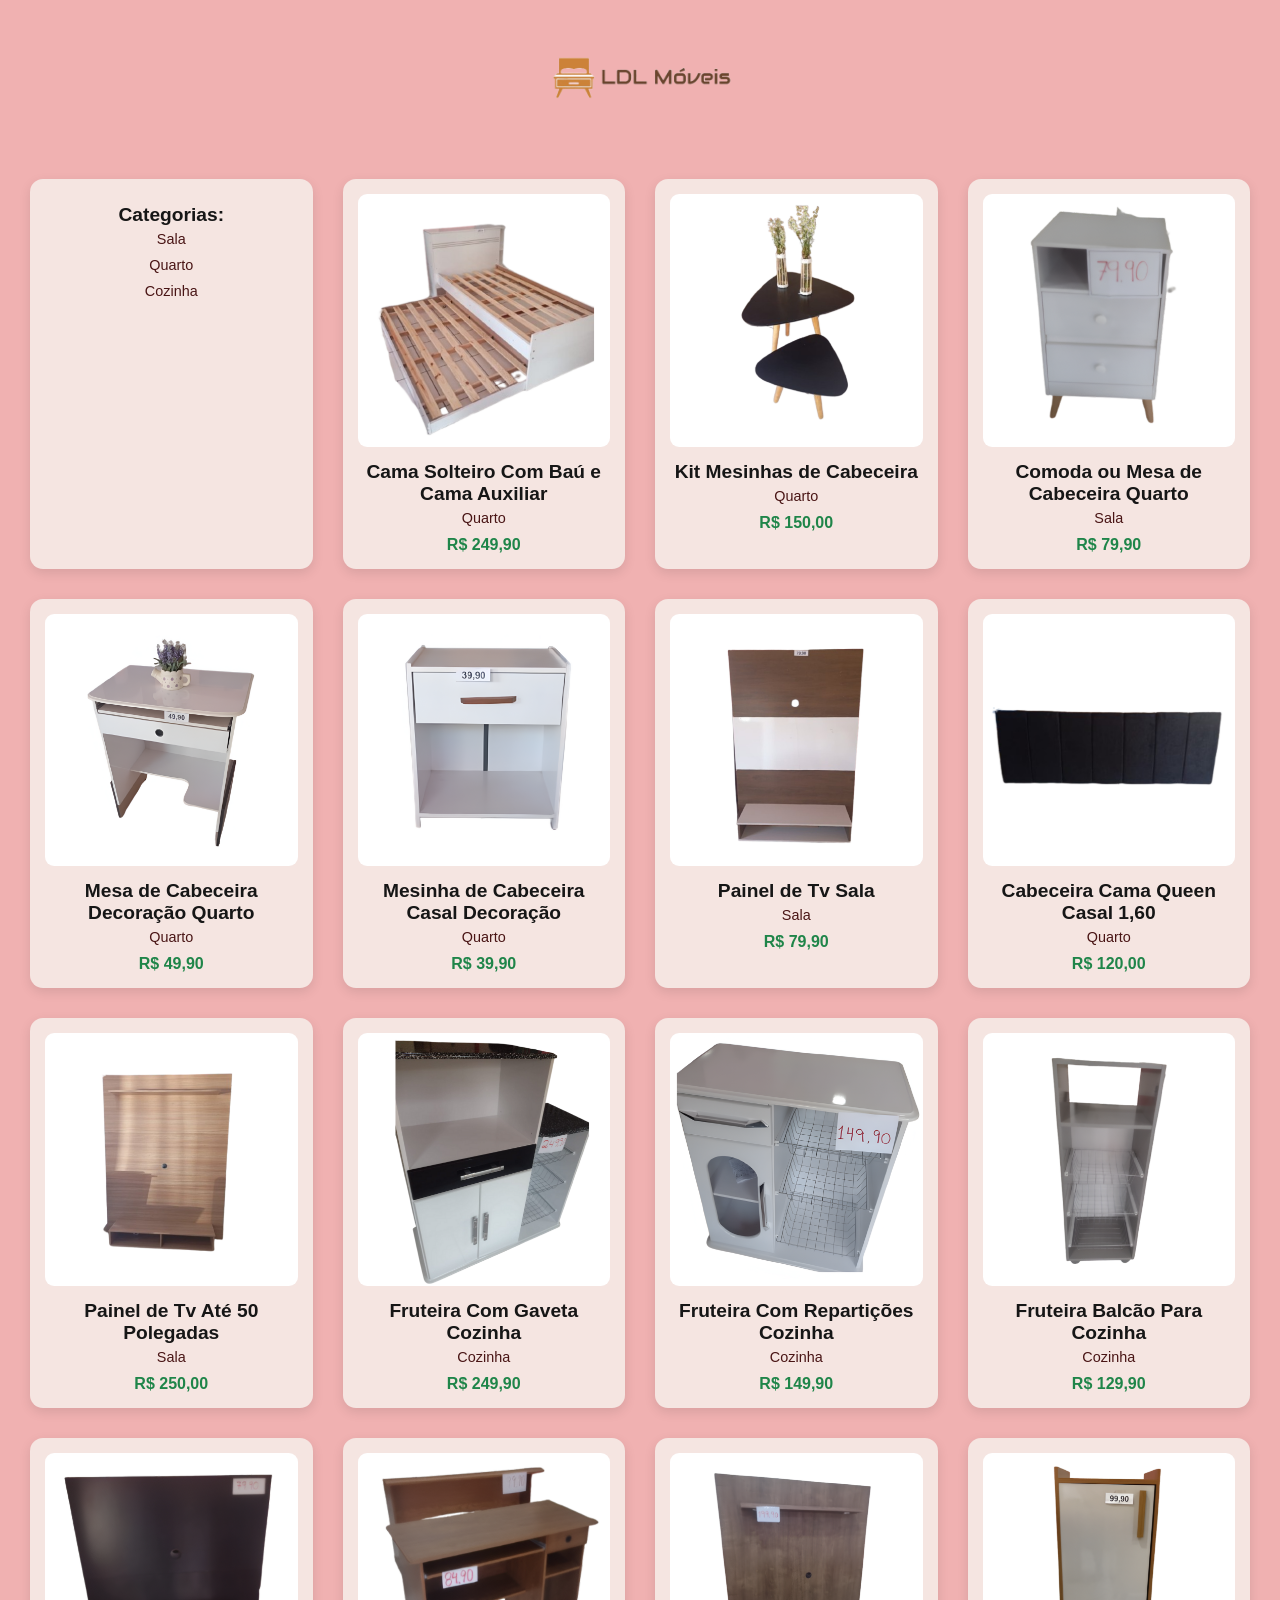
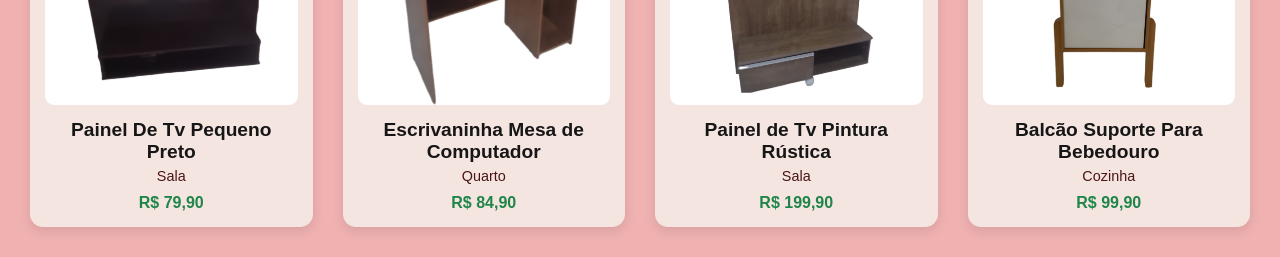
<file: index.html>
<!DOCTYPE html>
<html lang="en">
<head>
    <meta charset="UTF-8">
    <meta name="viewport" content="width=device-width, initial-scale=1.0">
    <title>Catálogo de Moveis</title>
    <link rel="stylesheet" href="style.css">
    <link rel="icon" href="Logo/logo.png" type="image/png">

</head>
<body>
    <header>
        <a href="index.html">
            <img src="Logo/logo.png" class="logo" />
        </a>
    </header>
    
    <main class="catalogo">
        <div class="item">
            <h2>Categorias:</h2> 
            <p class="categoria">
                <a href="sala.html">Sala</a>
            </p>
            <p class="categoria">
                <a href="quarto.html">Quarto</a>
            </p>
            <p class="categoria">
                <a href="cozinha.html">Cozinha</a>
            </p>
        </div>

    <div class="item">
        <a href="produto.html?id=cama">
            <img src="Imagens/cama.png" alt="Cama"/>
            <h2>Cama Solteiro Com Baú e Cama Auxiliar</h2>
            <p class="categoria">Quarto</p>
            <p class="preco">R$ 249,90</p>
        </a>
    </div>

    <div class="item"> 
        <a href="produto.html?id=kitmesinhas">
            <img src="Imagens/kit_mesinhas.png" alt="Kit Mesinhas"/>
            <h2>Kit Mesinhas de Cabeceira</h2>
            <p class="categoria">Quarto</p>
            <p class="preco">R$ 150,00</p>
        </a>
    </div>
        
    <div class="item">
        <a href="produto.html?id=comoda">
            <img src="Imagens/comoda.png"/>
            <h2>Comoda ou Mesa de Cabeceira Quarto</h2>
            <p class="categoria">Sala</p>
            <p class="preco"> R$ 79,90 </p>
        </a>
    </div>

    <div class="item">
        <a href="produto.html?id=mesa">
            <img src="Imagens/mesa .png"/>
            <h2>Mesa de Cabeceira Decoração Quarto</h2>
            <p class="categoria">Quarto</p>
            <p class="preco"> R$ 49,90</p>
        </a>
    </div>

    <div class="item">
        <a href="produto.html?id=mesinha">
            <img src="Imagens/mesinha.png"/>
            <h2>Mesinha de Cabeceira Casal Decoração</h2>
            <p class="categoria">Quarto</p> 
            <p class="preco"> R$ 39,90</p>
        </a>
    </div>

    <div class="item">
        <a href="produto.html?id=painel">
            <img src="Imagens/painel.png"/>
            <h2>Painel de Tv Sala</h2>
            <p class="categoria">Sala</p> 
            <p class="preco"> R$ 79,90</p>
        </a>
    </div>

    <div class="item">
        <a href="produto.html?id=cabeceira">
            <img src="Imagens/cabeceira.png"/>
            <h2>Cabeceira Cama Queen Casal 1,60</h2>
            <p class="categoria">Quarto</p> 
            <p class="preco"> R$ 120,00</p>
        </a>
    </div>

    <div class="item">
        <a href="produto.html?id=painelmaior">
            <img src="Imagens/painelmaior.png"/>
            <h2>Painel de Tv Até 50 Polegadas</h2>
            <p class="categoria">Sala</p> 
            <p class="preco"> R$ 250,00</p>
        </a>
    </div>

    <div class="item">
        <a href="produto.html?id=fruteira">
            <img src="Imagens/fruteira.png"/>
            <h2>Fruteira Com Gaveta Cozinha</h2>
            <p class="categoria">Cozinha</p>
            <p class="preco"> R$ 249,90</p>
        </a>
    </div>

    <div class="item">
        <a href="produto.html?id=fruteira2">
            <img src="Imagens/fruteira2.png"/>
            <h2>Fruteira Com Repartições Cozinha</h2>
            <p class="categoria">Cozinha</p>
            <p class="preco"> R$ 149,90</p>
        </a>
    </div>

    <div class="item">
        <a href="produto.html?id=fruteira3">
            <img src="Imagens/fruteira3.png"/>
            <h2>Fruteira Balcão Para Cozinha</h2>
            <p class="categoria">Cozinha</p>
            <p class="preco"> R$ 129,90</p>
        </a>
    </div>

    <div class="item">
        <a href="produto.html?id=painelpreto">
            <img src="Imagens/painelpreto.png"/>
            <h2>Painel De Tv Pequeno Preto</h2>
            <p class="categoria">Sala</p>
            <p class="preco"> R$ 79,90</p>
        </a>
    </div>


    <div class="item">
      <a href="produto.html?id=escrivaninha">
        <img src="Imagens/escrivaninha.png"/>
        <h2>Escrivaninha Mesa de Computador</h2>
        <p class="categoria">Quarto</p>
        <p class="preco"> R$ 84,90 </p>
      </a>
    </div>

    <div class="item">
        <a href="produto.html?id=painelrustico">
            <img src="Imagens/painelrustico.png"/>
            <h2>Painel de Tv Pintura Rústica</h2>
            <p class="categoria">Sala</p>
            <p class="preco"> R$ 199,90 </p>
        </a>
    </div>

    <div class="item">
        <a href="produto.html?id=suporte">
            <img src="Imagens/suporte.png"/>
            <h2>Balcão Suporte Para Bebedouro</h2>
            <p class="categoria">Cozinha</p>
            <p class="preco"> R$ 99,90 </p>
        </a>
    </div>


    </main>


</body>
</html>
</file>
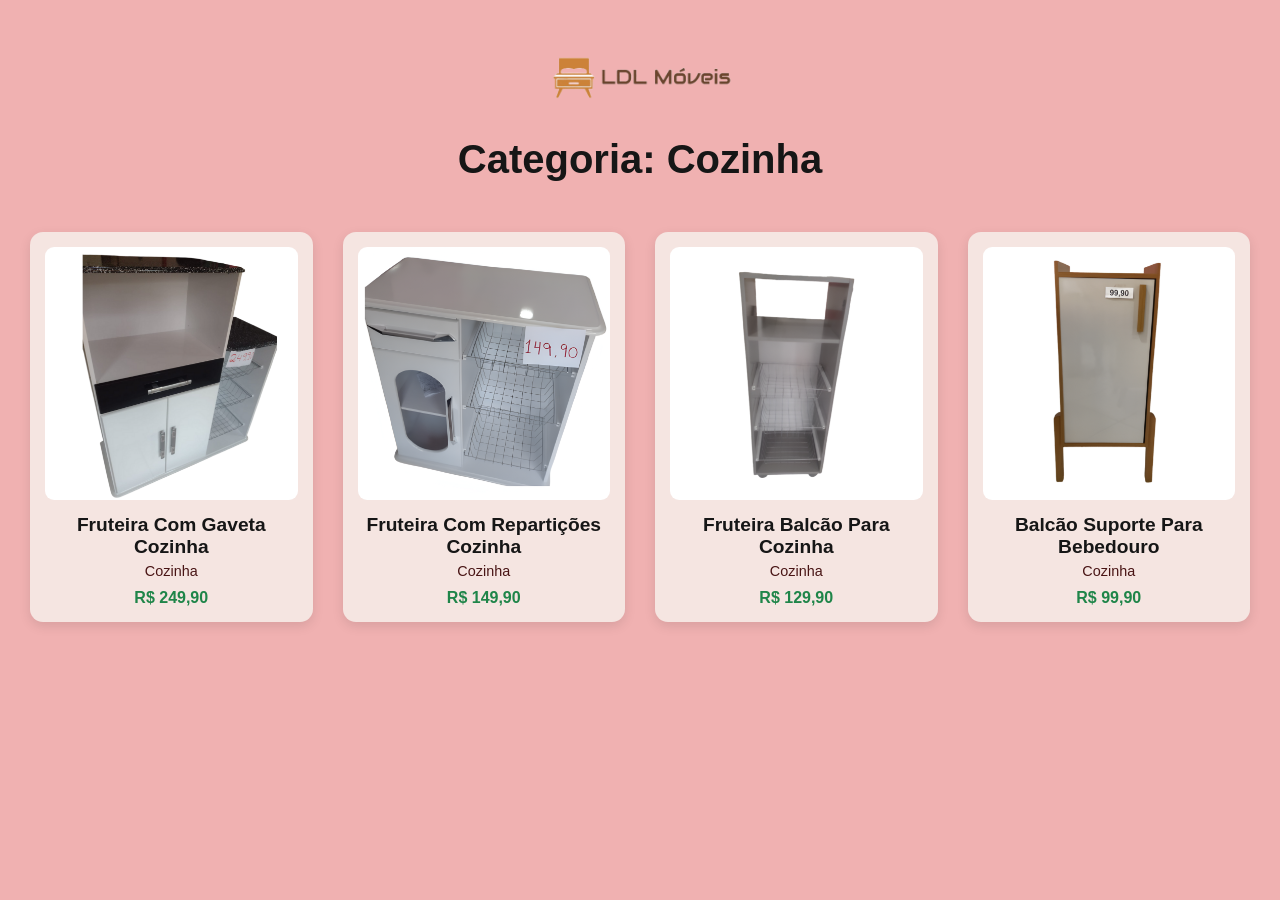
<file: cozinha.html>
<!DOCTYPE html>
<html lang="en">
<head>
    <meta charset="UTF-8">
    <meta name="viewport" content="width=device-width, initial-scale=1.0">
    <title>Categoria Cozinha</title>
    <link rel="stylesheet" href="style.css">
    <link rel="icon" href="Logo/logo.png" type="image/png">
</head>

<body>
    <header>
        <a href="index.html">
            <img src="Logo/logo.png" class="logo"/>
        </a>
        <h1>Categoria: Cozinha</h1>
    </header>

    <main class="catalogo">

        <div class="item">
            <a href="produto.html?id=fruteira">
                <img src="Imagens/fruteira.png"/>
                <h2>Fruteira Com Gaveta Cozinha</h2>
                <p class="categoria">Cozinha</p>
                <p class="preco"> R$ 249,90</p>
            </a>
        </div>

        <div class="item">
            <a href="produto.html?id=fruteira2">
                <img src="Imagens/fruteira2.png"/>
                <h2>Fruteira Com Repartições Cozinha</h2>
                <p class="categoria">Cozinha</p>
                <p class="preco"> R$ 149,90</p>
            </a>
        </div>

        <div class="item">
            <a href="produto.html?id=fruteira3">
                <img src="Imagens/fruteira3.png"/>
                <h2>Fruteira Balcão Para Cozinha</h2>
                <p class="categoria">Cozinha</p>
                <p class="preco"> R$ 129,90</p>
            </a>
        </div>

        <div class="item">
        <a href="produto.html?id=suporte">
            <img src="Imagens/suporte.png"/>
            <h2>Balcão Suporte Para Bebedouro</h2>
            <p class="categoria">Cozinha</p>
            <p class="preco"> R$ 99,90 </p>
        </a>
    </div>
    
    </main>
</body>
</html>
</file>
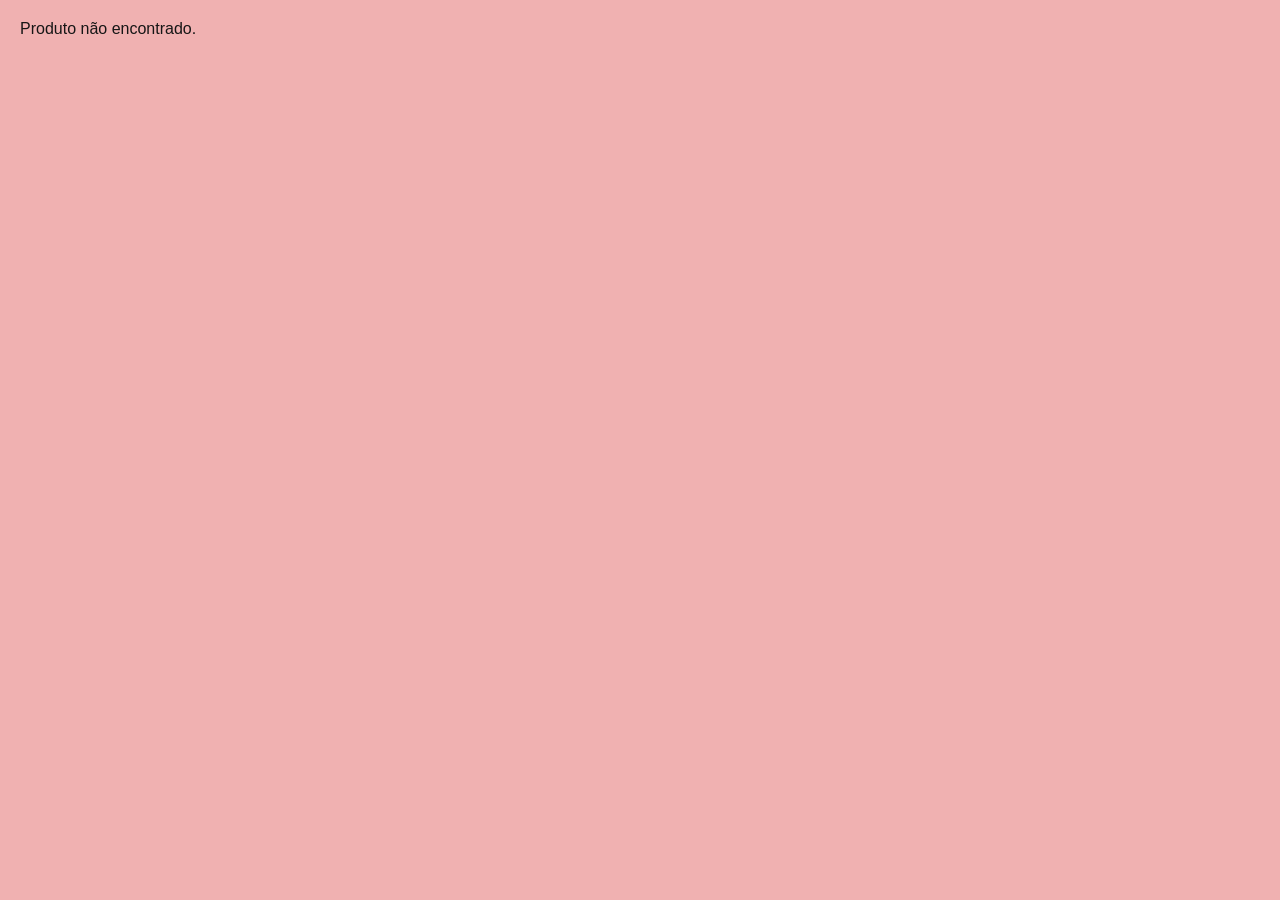
<file: produto.html>
<!DOCTYPE html>
<html lang="pt-BR">
<head>
  <meta charset="UTF-8">
  <title>Produto</title>
  <link rel="stylesheet" href="style.css">
</head>
<body>
  <main class="produto-detalhe">
    <div class="imagem-produto">
      <img id="imagem-produto" src="" alt="">
    </div>
    <div class="info-produto">
      <h1 id="titulo-produto"></h1>
      <p class="preco" id="preco-produto"></p>
      <p class="descricao" id="descricao-produto"></p>
    </div>
  </main>

  <!-- Referência ao script JS -->
  <script src="produto.js"></script>
</body>
</html>
</file>
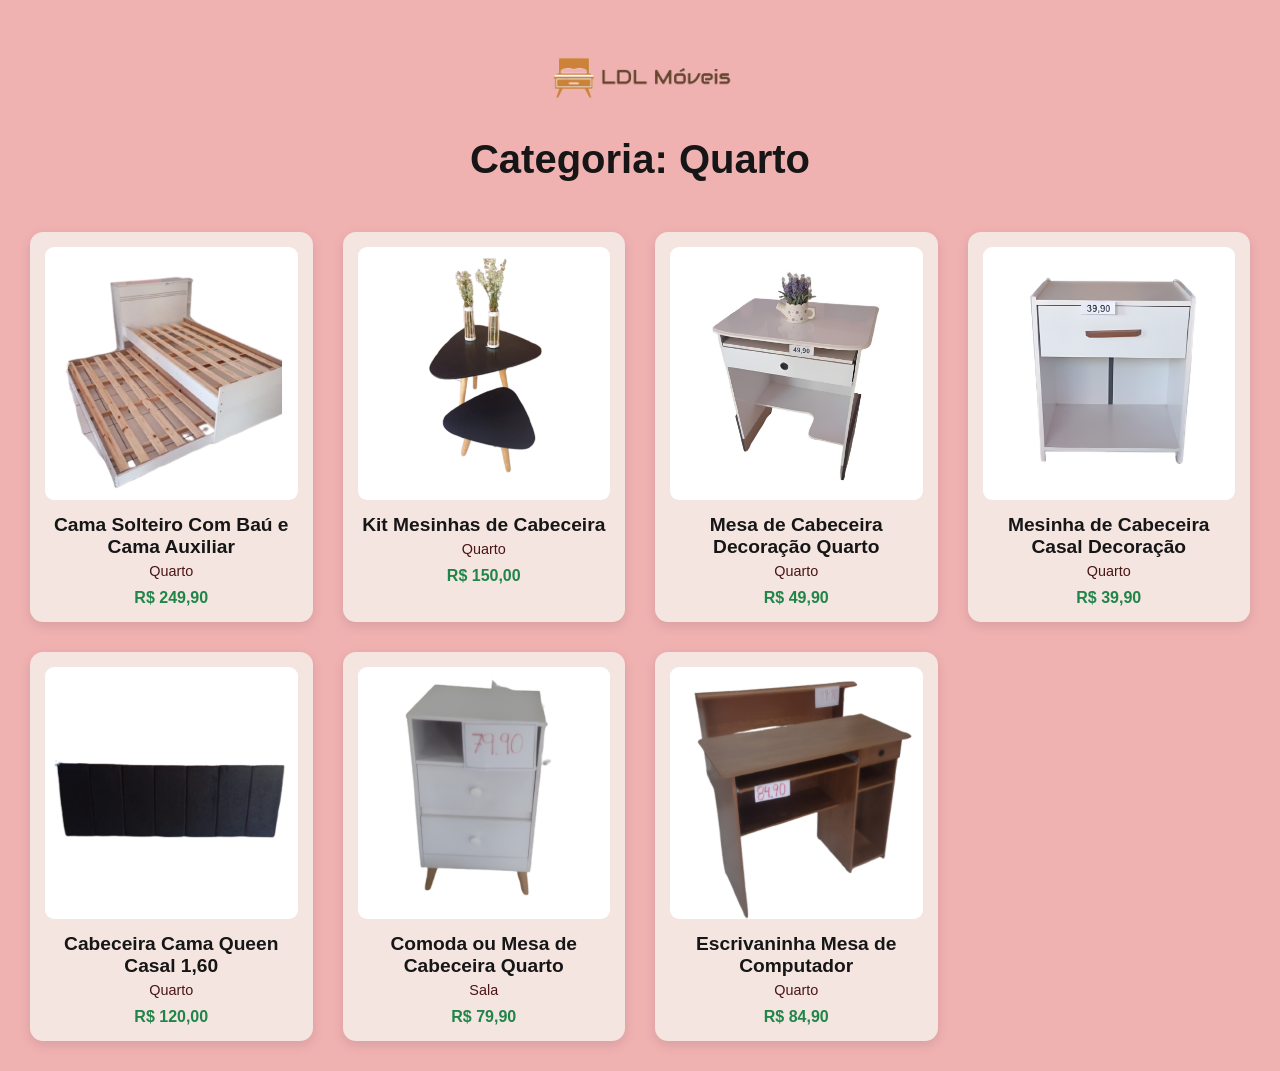
<file: quarto.html>
<!DOCTYPE html>
<html lang="en">
<head>
    <meta charset="UTF-8">
    <meta name="viewport" content="width=device-width, initial-scale=1.0">
    <title>Categoria Quarto</title>
    <link rel="stylesheet" href="style.css">
    <link rel="icon" href="Logo/logo.png" type="image/png">
</head>

<body>
  <header>
    <a href="index.html">
      <img src="Logo/logo.png" class="logo"/>
    </a>
    <h1>Categoria: Quarto</h1>
  </header>

  <main class="catalogo">
    <div class="item">
      <a href="produto.html?id=cama">
        <img src="Imagens/cama.png" alt="Cama" />
        <h2>Cama Solteiro Com Baú e Cama Auxiliar</h2>
        <p class="categoria">Quarto</p>
        <p class="preco">R$ 249,90</p>
      </a>
    </div>

    <div class="item">
      <a href="produto.html?id=kitmesinhas">
        <img src="Imagens/kit_mesinhas.png" alt="Kit Mesinhas" />
        <h2>Kit Mesinhas de Cabeceira</h2>
        <p class="categoria">Quarto</p>
        <p class="preco">R$ 150,00</p>
      </a>
    </div>

    <div class="item">
      <a href="produto.html?id=mesa">
        <img src="Imagens/mesa .png" alt="Mesa de Cabeceira" />
        <h2>Mesa de Cabeceira Decoração Quarto</h2>
        <p class="categoria">Quarto</p>
        <p class="preco">R$ 49,90</p>
      </a>
    </div>

    <div class="item">
      <a href="produto.html?id=mesinha">
        <img src="Imagens/mesinha.png" alt="Mesinha" />
        <h2>Mesinha de Cabeceira Casal Decoração</h2>
        <p class="categoria">Quarto</p>
        <p class="preco">R$ 39,90</p>
      </a>
    </div>

    <div class="item">
        <a href="produto.html?id=cabeceira">
            <img src="Imagens/cabeceira.png"/>
            <h2>Cabeceira Cama Queen Casal 1,60</h2>
            <p class="categoria">Quarto</p> 
            <p class="preco"> R$ 120,00</p>
        </a>
    </div>

    <div class="item">
        <a href="produto.html?id=comoda">
            <img src="Imagens/comoda.png"/>
            <h2>Comoda ou Mesa de Cabeceira Quarto</h2>
            <p class="categoria">Sala</p>
            <p class="preco"> R$ 79,90 </p>
        </a>
    </div>

    <div class="item">
      <a href="produto.html?id=escrivaninha">
        <img src="Imagens/escrivaninha.png"/>
        <h2>Escrivaninha Mesa de Computador</h2>
        <p class="categoria">Quarto</p>
        <p class="preco"> R$ 84,90 </p>
      </a>
    </div>

  </main>
</body>
</file>
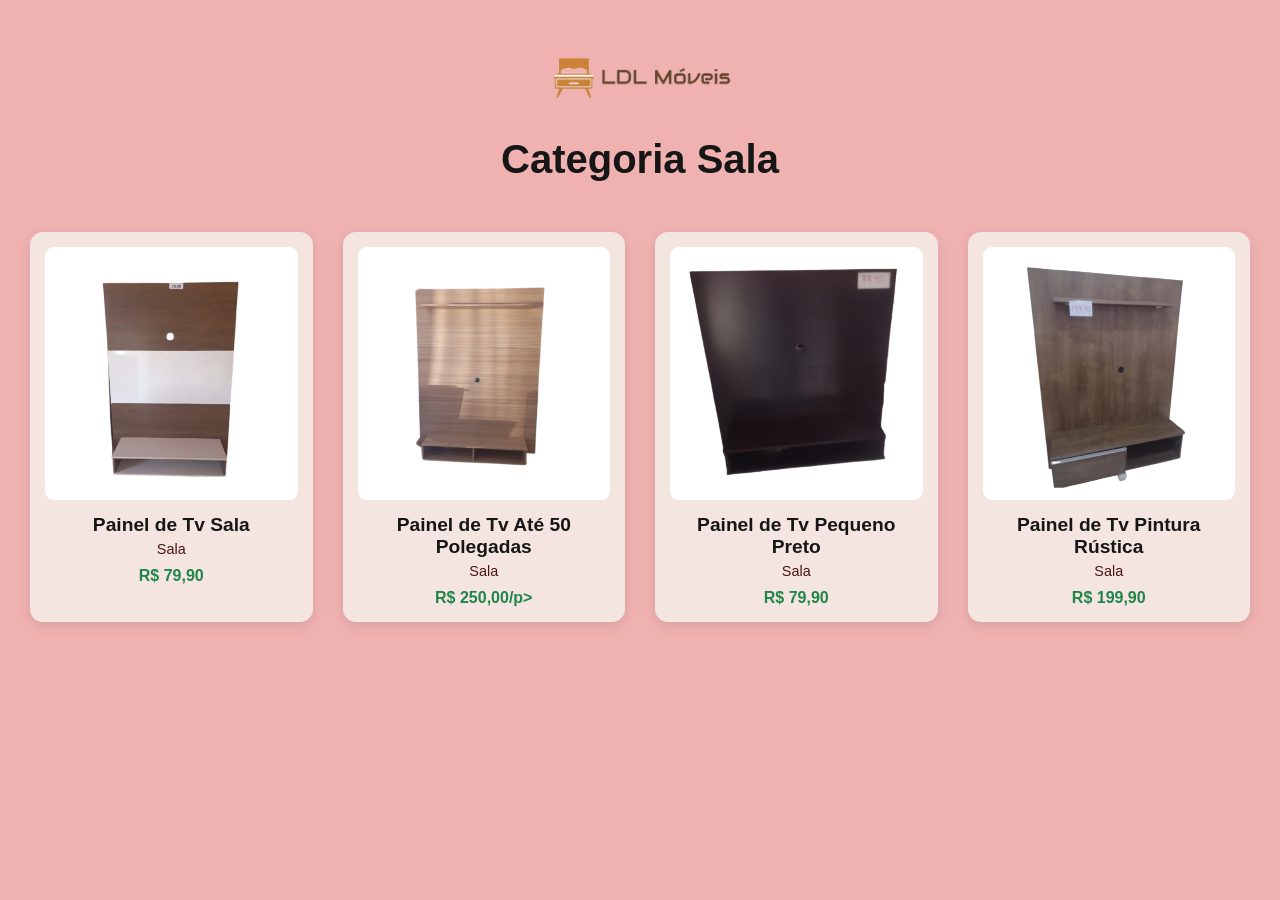
<file: sala.html>
<!DOCTYPE html>
<html lang="en">
<head>
    <meta charset="UTF-8">
    <meta name="viewport" content="width=device-width, initial-scale=1.0">
    <title>Categoria Sala</title>
    <link rel="stylesheet" href="style.css">
    <link rel="icon" href="Logo/logo.png" type="image/png">

</head>

<body>
    <header>
        <a href="index.html">
            <img src="Logo/logo.png" class="logo"/>
        </a>
        <h1>Categoria Sala</h1>
    </header>

    <main class="catalogo">
        <div class="item">
            <a href="produto.html?id=painel">
                <img src="Imagens/painel.png"/>
                <h2>Painel de Tv Sala</h2>
                <p class="categoria">Sala</p> 
                <p class="preco"> R$ 79,90</p>
            </a>
        </div>

        <div class="item">
            <a href="produto.html?id=painelmaior">
                <img src="Imagens/painelmaior.png"/>
                <h2>Painel de Tv Até 50 Polegadas</h2>
                <p class="categoria">Sala</p> 
                <p class="preco"> R$ 250,00/p>
            </a>
        </div>

        <div class="item">
            <a href="produto.html?id=painelpreto">
                <img src="Imagens/painelpreto.png"/>
                <h2>Painel de Tv Pequeno Preto</h2>
                <p class="categoria">Sala</p>
                <p class="preco"> R$ 79,90 </p>
            </a>
        </div>

        <div class="item">
        <a href="produto.html?id=painelrustico">
            <img src="Imagens/painelrustico.png"/>
            <h2>Painel de Tv Pintura Rústica</h2>
            <p class="categoria">Sala</p>
            <p class="preco"> R$ 199,90 </p>
        </a>
    </div>

    </main>

    

</body>
</file>
<file: style.css>
* {
    margin: 0;
    padding: 0;
    box-sizing: border-box;
}

body {
    font-family: 'Lexend', Tahoma, Geneva, Verdana, sans-serif;
    background-color: #f0b1b1;
    color: #161616;
    padding: 20px;
}

header {
    text-align: center;
    margin-bottom: 40px;
}

.logo {
    max-width: 200px;
    height: auto;
    display: block;
    margin: 0 auto 8px; /* centraliza e dá um espacinho abaixo */;
}

h1{
    font-size: 2.5rem;
    color: #161616;
}

.catalogo {
    display: grid;
    grid-template-columns: repeat(auto-fit, minmax(280px, 1fr));
    gap: 30px;
    padding: 10px;
}

.item {
    display: block;
    text-decoration: none;
    color: inherit;
    background-color: #F5E5E1;
    padding: 15px;
    border-radius: 13px;
    box-shadow: 0 4px 12px rgba(0,0,0,0.1);
    text-align: center;
    transition: transform 0.3s ease;
}

.item:empty {
  display: none;
}

.item:hover{
    transform: translateY(-5px);
}

.item img {
    width: 100%;
    height: auto;
    border-radius: 9px;
    object-fit: cover;
}

.item h2 {
    font-size: 1.2rem;
    margin: 10px 0 5px
}

.categoria {
    font-size: 0.9rem;
    color: #491515;
    margin-bottom: 10px;
}

.preco {
    font-size: 1rem;
    font-weight: bold;
    color: #1f8549;
}

.produto-detalhes {
    display: flex;
    flex-wrap: wrap;
    gap: 40px;
    padding: 40px;
    background-color: #F5E5E1;
    border-radius: 12px;
    box-shadow: 0 4px 12px rgba(0,0,0,0.1);
}

.imagem-produto img{
    max-width: 100%;
    width: 400px;
    border-radius: 12px;
}

.info-produto {
    font-size: 2rem;
    margin-bottom: 10px;
}

.info-produto .preco {
  font-size: 1.5rem;
  color: #1f8549;
  margin-bottom: 20px;
}

.descricao {
  font-size: 1rem;
  color: #161616;
  line-height: 1.6;
}

.item a {
  display: block;
  text-decoration: none;
  color: inherit;
}
</file>
